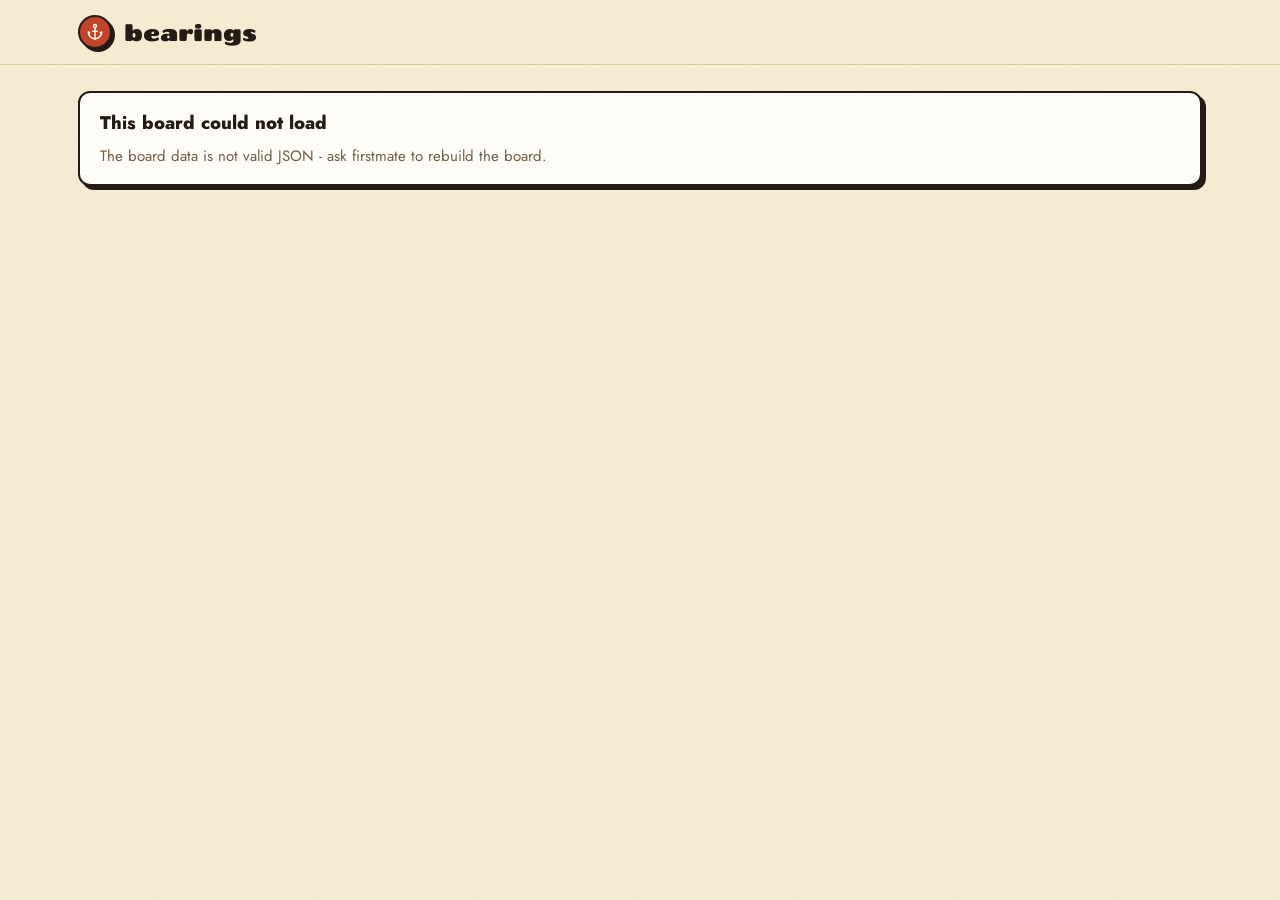
<file: .agents/skills/bearings/assets/board-template.html>
<!doctype html>
<html lang="en">
<head>
<meta charset="utf-8" />
<meta name="viewport" content="width=device-width, initial-scale=1" />
<title>Bearings - fleet board</title>
<style>
/* ============================================================
   Bearings board - Firstmate Design System, inlined for portability.
   Tokens copied verbatim from myfirstmate priv/static/assets/app.css
   (the compiled adoption of .agents/skills/firstmate-design).
   ============================================================ */
@import url("https://fonts.googleapis.com/css2?family=Chango&family=Jost:wght@400;500;600;700;800;900&family=JetBrains+Mono:wght@400;500;600;700&display=swap");

:root {
  --rust-700: #8f2f17; --rust-600: #a93a1f; --rust-500: #c0452a;
  --rust-400: #d35f3f; --rust-300: #e08365; --rust-100: #f4d8c9; --rust-050: #fbece3;
  --navy-700: #1a2238; --navy-600: #222c49; --navy-500: #2a3656;
  --navy-300: #6c7796; --navy-100: #d9deea;
  --gold-600: #b5791c; --gold-500: #e0a52e; --gold-300: #f0d38c; --gold-100: #f8ecc9;
  --ocean-600: #2f6688; --ocean-500: #3c7ea6; --ocean-200: #b6d4e2; --ocean-050: #e8f1f5;
  --sea-700: #234e3a; --sea-500: #2f6b4f; --sea-200: #b9d4c5; --sea-050: #e9f2ec;
  --paper-000: #fbf4e2; --paper-100: #f6ecd3; --paper-200: #f0e3c4; --paper-300: #e7d6ae;
  --cream-line: #ddc89c;
  --ink-900: #241c14; --ink-700: #3f3224; --ink-500: #6f5e46; --ink-300: #9c8a6c;
  --white: #fffdf7;
  --bg-page: var(--paper-100);
  --surface-card: var(--white);
  --surface-card-warm: var(--paper-000);
  --text-strong: var(--ink-900); --text-body: var(--ink-700);
  --text-muted: var(--ink-500); --text-faint: var(--ink-300);
  --border-default: var(--cream-line); --border-soft: var(--paper-300);
  --status-online: var(--sea-500); --status-online-soft: var(--sea-050);
  --status-warn: var(--gold-600); --status-warn-soft: var(--gold-100);
  --status-danger: var(--rust-600); --status-danger-soft: var(--rust-050);
  --status-info: var(--ocean-500); --status-info-soft: var(--ocean-050);
  --font-display: "Chango", "Cooper Black", Rockwell, Georgia, serif;
  --font-sans: "Jost", ui-sans-serif, system-ui, -apple-system, "Segoe UI", Roboto, Helvetica, Arial, sans-serif;
  --font-mono: "JetBrains Mono", ui-monospace, "SF Mono", Menlo, Consolas, monospace;
  --fs-h3: 1.4rem; --fs-h4: 1.15rem; --fs-base: 1rem; --fs-sm: 0.9375rem;
  --fs-xs: 0.8125rem; --fs-2xs: 0.6875rem;
  --ls-caps: 0.16em;
  --radius-xs: 6px; --radius-sm: 9px; --radius-md: 12px; --radius-banner: 7px;
  --radius-lg: 18px; --radius-pill: 999px;
  --shadow-sm: 0 1px 2px rgba(36, 28, 20, 0.06), 0 4px 10px rgba(36, 28, 20, 0.06);
  --shadow-hard: 4px 4px 0 var(--ink-900);
  --shadow-hard-sm: 3px 3px 0 var(--ink-900);
  --texture-paper: url("data:image/svg+xml,%3Csvg xmlns='http://www.w3.org/2000/svg' width='160' height='160'%3E%3Cfilter id='n'%3E%3CfeTurbulence type='fractalNoise' baseFrequency='0.85' numOctaves='2' stitchTiles='stitch'/%3E%3CfeColorMatrix type='saturate' values='0'/%3E%3C/filter%3E%3Crect width='100%25' height='100%25' filter='url(%23n)' opacity='0.045'/%3E%3C/svg%3E");
  --focus-ring: 0 0 0 3px var(--gold-300);
  --container-app: 1180px;
}

* { box-sizing: border-box; }
html, body { margin: 0; padding: 0; }
body {
  font-family: var(--font-sans);
  color: var(--text-body);
  background: var(--bg-page);
  background-image: var(--texture-paper);
  line-height: 1.55;
  -webkit-font-smoothing: antialiased;
}
a { color: inherit; text-decoration: none; }

/* ---- fm-badge (enamel sign-pin), verbatim contract ---- */
.fm-badge {
  display: inline-flex; align-items: center; gap: 6px;
  font-size: var(--fs-2xs); font-weight: 800; line-height: 1;
  padding: 5px 9px 4px; text-transform: uppercase; letter-spacing: 0.07em;
  border-radius: var(--radius-xs); border: 1.5px solid var(--ink-900);
  box-shadow: 2px 2px 0 var(--ink-900); white-space: nowrap;
}
.fm-badge--online  { background: var(--sea-500);  color: var(--paper-000); }
.fm-badge--warn    { background: var(--gold-500); color: var(--navy-700); }
.fm-badge--danger  { background: var(--rust-600); color: var(--paper-000); }
.fm-badge--info    { background: var(--ocean-500); color: var(--paper-000); }
.fm-badge--neutral { background: var(--paper-000); color: var(--ink-900); }
.fm-badge--solid   { background: var(--rust-500); color: var(--paper-000); }

/* ---- fm-btn ---- */
.fm-btn {
  display: inline-flex; align-items: center; justify-content: center; gap: 8px;
  font-family: var(--font-sans); font-weight: 800; line-height: 1; white-space: nowrap;
  border: 2px solid transparent; border-radius: var(--radius-banner); cursor: pointer;
  text-decoration: none; transition: background 120ms, border-color 120ms, transform 120ms, box-shadow 120ms;
}
.fm-btn:focus-visible { outline: none; box-shadow: var(--focus-ring); }
.fm-btn:active { transform: translateY(1px); }
.fm-btn--sm { font-size: var(--fs-xs); padding: 8px 16px; }
.fm-btn--primary { background: var(--rust-500); color: var(--white); border-color: var(--ink-900); box-shadow: var(--shadow-hard-sm); }
.fm-btn--primary:hover { background: var(--rust-600); }
.fm-btn--gold { background: var(--gold-500); color: var(--navy-700); border-color: var(--ink-900); box-shadow: var(--shadow-hard-sm); }
.fm-btn--gold:hover { background: var(--gold-600); color: var(--white); }
.fm-btn[disabled] { opacity: 0.5; cursor: not-allowed; }

/* ---- fm-card ---- */
.fm-card {
  background: var(--surface-card); border: 1px solid var(--border-default);
  border-radius: var(--radius-lg); box-shadow: var(--shadow-sm); overflow: hidden;
}
.fm-card--poster { border: 2px solid var(--ink-900); box-shadow: var(--shadow-hard); border-radius: var(--radius-md); }
.fm-card--warm { background: var(--surface-card-warm); }

/* ---- fm-sign (eyebrow section label) ---- */
.fm-sign {
  display: inline-flex; align-items: center; gap: 8px; font-weight: 800;
  text-transform: uppercase; letter-spacing: var(--ls-caps); font-size: var(--fs-xs);
  line-height: 1; white-space: nowrap;
}
.fm-sign--eyebrow { color: var(--rust-500); }
.fm-sign--muted { color: var(--ink-500); }
.fm-sign svg { width: 14px; height: 14px; }
.fm-ico { width: 1.15em; height: 1.15em; flex: none; vertical-align: -0.18em; }

/* ============================================================
   Board chrome (bb-*) - built on the same tokens
   ============================================================ */
.bb-nav {
  position: sticky; top: 0; z-index: 20;
  background: color-mix(in srgb, var(--paper-100) 86%, transparent);
  backdrop-filter: saturate(150%) blur(10px);
  border-bottom: 1px solid var(--border-default);
}
.bb-nav__inner {
  max-width: var(--container-app); margin: 0 auto; padding: 0 28px; height: 64px;
  display: flex; align-items: center; justify-content: space-between; gap: 16px;
}
.bb-brand { display: inline-flex; align-items: center; gap: 12px; }
.bb-brand__disc {
  display: grid; place-items: center; width: 34px; height: 34px; flex: none;
  border-radius: 999px; background: var(--rust-500); color: var(--paper-000);
  border: 2px solid var(--ink-900); box-shadow: var(--shadow-hard-sm);
}
.bb-brand__disc svg { width: 60%; height: 60%; }
.bb-brand__wm { font-family: var(--font-display); font-size: 23px; color: var(--text-strong); line-height: 1; }
.bb-meta-mono { font-family: var(--font-mono); font-size: var(--fs-xs); color: var(--text-faint); white-space: nowrap; }

.bb-main {
  max-width: var(--container-app); margin: 0 auto;
  padding: 26px 28px 72px; display: flex; flex-direction: column; gap: 22px;
}

/* stat strip */
.bb-stats { display: grid; grid-template-columns: repeat(auto-fit, minmax(150px, 1fr)); gap: 12px; }
.bb-stat {
  display: flex; flex-direction: column; gap: 4px; padding: 14px 16px; min-width: 0;
  background: var(--surface-card-warm); border: 1px solid var(--border-soft); border-radius: var(--radius-md);
}
.bb-stat--call { background: var(--rust-050); border: 2px solid var(--rust-500); }
.bb-stat__num { font-family: var(--font-mono); font-size: var(--fs-h3); font-weight: 600; line-height: 1; color: var(--text-strong); }
.bb-stat--call .bb-stat__num { color: var(--rust-600); }
.bb-stat__label { font-family: var(--font-mono); font-size: var(--fs-2xs); letter-spacing: 0.04em; text-transform: uppercase; color: var(--text-muted); }

.bb-section { display: flex; flex-direction: column; gap: 12px; min-width: 0; }
.bb-section__head { display: flex; align-items: baseline; justify-content: space-between; gap: 12px; }
.bb-cols { display: grid; grid-template-columns: minmax(0,1fr) minmax(0,1fr); gap: 22px; }

/* ---- Captain's Call: one card at a time, dealt off a visible stack ---- */
.bb-callwrap { display: flex; flex-direction: column; gap: 12px; }
/* extra top margin clears the pile edges that poke below the active card */
.bb-stacknav { display: flex; align-items: center; gap: 10px; margin-top: 6px; }
.bb-stacknav__count { flex: 1 1 auto; font-family: var(--font-mono); font-size: var(--fs-xs); color: var(--text-muted); }
.bb-stacknav__btn {
  display: inline-grid; place-items: center; width: 34px; height: 34px; cursor: pointer;
  background: var(--surface-card); color: var(--text-strong);
  border: 1.5px solid var(--border-default); border-radius: var(--radius-sm);
  transition: background 120ms, border-color 120ms;
}
.bb-stacknav__btn:hover { background: var(--paper-100); border-color: var(--ink-500); }
.bb-stacknav__btn:focus-visible { outline: none; box-shadow: var(--focus-ring); }
.bb-stacknav__btn[disabled] { opacity: 0.4; cursor: not-allowed; }
.bb-stacknav__btn svg { width: 16px; height: 16px; }
/* the stack: a squared-up paper pile - solid card faces at slight opposing
   rotations, like dealt cards, not translucent offset rectangles. The pile
   thins as cards are answered: two edges, then one, then none on the last. */
.bb-call { position: relative; display: grid; }
.bb-call::before, .bb-call::after {
  content: ""; position: absolute; inset: 0; z-index: 0;
  background: var(--surface-card); border: 2px solid var(--ink-900);
  border-radius: var(--radius-md); box-shadow: var(--shadow-hard-sm);
}
.bb-call::before { transform: rotate(1.3deg) translate(4px, 5px); }
.bb-call::after  { transform: rotate(-1.1deg) translate(-3px, 9px); }
.bb-call--penult::after { display: none; }
.bb-call--last::before, .bb-call--last::after,
.bb-call--empty::before, .bb-call--empty::after { display: none; }
.bb-call > .bb-decision { grid-area: 1 / 1; z-index: 1; }
.bb-call > .bb-decision[hidden] { display: none; }
.bb-decision { display: flex; flex-direction: column; }
.bb-decision__pad { padding: 18px 20px 16px; display: flex; flex-direction: column; gap: 12px; flex: 1; }
.bb-decision__top { display: flex; align-items: center; justify-content: space-between; gap: 10px; }
.bb-decision__repo { font-family: var(--font-mono); font-size: var(--fs-2xs); color: var(--text-faint); white-space: nowrap; }
.bb-decision__title { margin: 0; font-size: var(--fs-h4); font-weight: 800; color: var(--text-strong); line-height: 1.25; }
.bb-decision__detail { margin: 0; font-size: var(--fs-sm); color: var(--text-muted); line-height: 1.45; }
/* about / decide / recommended - three scannable context rows */
.bb-ctx { display: flex; flex-direction: column; gap: 6px; }
.bb-ctx__row { display: grid; grid-template-columns: 78px minmax(0,1fr); gap: 8px; align-items: baseline; }
.bb-ctx__k { font-family: var(--font-mono); font-size: var(--fs-2xs); letter-spacing: 0.04em;
  text-transform: uppercase; color: var(--text-faint); white-space: nowrap; }
.bb-ctx__v { font-size: var(--fs-sm); color: var(--text-muted); line-height: 1.4; min-width: 0; }
.bb-decision__link { font-family: var(--font-mono); font-size: var(--fs-xs); color: var(--ocean-600); font-weight: 600; overflow: hidden; text-overflow: ellipsis; white-space: nowrap; display: block; }
.bb-decision__link:hover { text-decoration: underline; }
/* One rhythm owner: the answer form is a flex column with the same 12px gap as
   the card pad, and the foot rides margin-top:auto so every Queue answer button
   sits on the same baseline with identical breathing room. */
.bb-decision form { display: flex; flex-direction: column; gap: 12px; flex: 1 1 auto; }
.bb-opts { display: flex; flex-direction: column; gap: 7px; }
.bb-opt {
  display: flex; align-items: flex-start; gap: 10px; padding: 9px 12px; cursor: pointer;
  background: var(--surface-card-warm); border: 1.5px solid var(--border-default);
  border-radius: var(--radius-sm); transition: border-color 120ms, background 120ms;
}
.bb-opt:hover { border-color: var(--ink-300); }
.bb-opt input { accent-color: var(--rust-500); margin-top: 3px; flex: none; }
.bb-opt__body { min-width: 0; flex: 1 1 auto; }
.bb-opt__label { display: block; font-size: var(--fs-sm); font-weight: 700; color: var(--text-strong); line-height: 1.3; }
.bb-opt__hint { display: block; font-size: var(--fs-xs); color: var(--text-muted); line-height: 1.35; margin-top: 1px; }
.bb-opt__rec { flex: none; align-self: center; font-size: var(--fs-2xs); font-weight: 800; text-transform: uppercase;
  letter-spacing: 0.07em; color: var(--navy-700); background: var(--gold-300);
  border: 1px solid var(--gold-600); border-radius: var(--radius-xs); padding: 3px 7px 2px; }
.bb-opt:has(input:checked) { border-color: var(--rust-500); background: var(--rust-050); box-shadow: inset 0 0 0 1px var(--rust-500); }
.bb-decision__foot { display: flex; align-items: center; gap: 10px; margin-top: auto; }
.bb-queued {
  display: none; align-items: center; gap: 6px;
  font-size: var(--fs-2xs); font-weight: 800; text-transform: uppercase; letter-spacing: 0.07em;
  color: var(--sea-700); background: var(--sea-050); border: 1.5px solid var(--sea-200);
  border-radius: var(--radius-xs); padding: 5px 9px 4px;
}
.is-queued .bb-queued { display: inline-flex; }
.bb-limit { display: none; font-size: var(--fs-xs); font-weight: 700; color: var(--status-danger); }
.bb-limit.is-visible { display: inline; }
.bb-freeform { width: 100%; font-family: var(--font-sans); font-size: var(--fs-sm); color: var(--text-strong);
  background: var(--surface-card); border: 1.5px solid var(--border-default); border-radius: var(--radius-sm); padding: 8px 11px; }
.bb-freeform:focus { outline: none; border-color: var(--rust-400); box-shadow: var(--focus-ring); }

/* ---- compact rows (Underway / Landed / Charted) ---- */
.bb-rows { display: flex; flex-direction: column; }
.bb-row {
  display: flex; align-items: center; gap: 12px; padding: 11px 18px;
  border-top: 1px solid var(--border-soft); min-width: 0;
}
.bb-row:first-child { border-top: none; }
.bb-row__main { min-width: 0; flex: 1 1 auto; }
.bb-row__title { font-size: var(--fs-sm); font-weight: 700; color: var(--text-strong); line-height: 1.3;
  overflow: hidden; text-overflow: ellipsis; white-space: nowrap; }
.bb-row__sub { font-size: var(--fs-xs); color: var(--text-muted); line-height: 1.3; margin-top: 1px;
  overflow: hidden; text-overflow: ellipsis; white-space: nowrap; }
.bb-row__id { font-family: var(--font-mono); font-size: var(--fs-2xs); color: var(--text-faint); white-space: nowrap; }
.bb-row__pr { font-family: var(--font-mono); font-size: var(--fs-xs); font-weight: 600; color: var(--ocean-600); white-space: nowrap; }
.bb-row__pr:hover { text-decoration: underline; }
.bb-row__check { width: 26px; height: 26px; border-radius: var(--radius-sm); display: grid; place-items: center; flex: none;
  background: var(--status-online-soft); color: var(--status-online); border: 1.5px solid var(--sea-200); }
.bb-row__check svg { width: 15px; height: 15px; }
.bb-morechip {
  display: inline-flex; align-items: center; gap: 6px; margin: 10px 18px 12px;
  font-size: var(--fs-xs); font-weight: 800; color: var(--text-muted);
  border: 1.5px dashed var(--ink-300); border-radius: var(--radius-pill); padding: 5px 12px; width: fit-content;
}
.bb-empty { padding: 18px; font-size: var(--fs-sm); color: var(--text-muted); }

/* ---- Charted Next dispatch picker ---- */
/* margin:0 kills the UA default checkbox margin so picker rows and spacer rows
   share one text left edge */
.bb-pick { accent-color: var(--rust-500); width: 16px; height: 16px; flex: none; cursor: pointer; margin: 0; }
.bb-pick-spacer { width: 16px; flex: none; }
.bb-dispatch {
  display: flex; align-items: center; gap: 12px; padding: 12px 18px;
  border-top: 1.5px solid var(--border-default); background: var(--paper-100);
}
.bb-dispatch__count { flex: 1 1 auto; font-size: var(--fs-xs); font-weight: 800; color: var(--text-muted);
  text-transform: uppercase; letter-spacing: 0.07em; }

.bb-foot { display: flex; justify-content: flex-end; border-top: 1px solid var(--border-default); padding-top: 14px; }

@media (max-width: 900px) {
  .bb-cols { grid-template-columns: 1fr; }
}
</style>
</head>
<body>

<header class="bb-nav">
  <div class="bb-nav__inner">
    <span class="bb-brand">
      <span class="bb-brand__disc">
        <svg viewBox="0 0 24 24" fill="none" stroke="currentColor" stroke-width="2" stroke-linecap="round" stroke-linejoin="round" aria-hidden="true">
          <path d="M12 6v16"/><path d="m19 13 2-1a9 9 0 0 1-18 0l2 1"/><path d="M9 11h6"/><circle cx="12" cy="4" r="2"/>
        </svg>
      </span>
      <span class="bb-brand__wm">bearings</span>
    </span>
  </div>
</header>

<main class="bb-main">

  <div class="bb-stats" id="bb-stats"></div>

  <div class="bb-cols">
  <section class="bb-section">
    <div class="bb-section__head">
      <span class="fm-sign fm-sign--eyebrow">
        <svg class="fm-ico" viewBox="0 0 24 24" fill="none" stroke="currentColor" stroke-width="2" stroke-linecap="round" stroke-linejoin="round"><path d="M10.268 21a2 2 0 0 0 3.464 0"/><path d="M3.262 15.326A1 1 0 0 0 4 17h16a1 1 0 0 0 .74-1.673C19.41 13.956 18 12.499 18 8A6 6 0 0 0 6 8c0 4.499-1.411 5.956-2.738 7.326"/></svg>
        Captain's Call
      </span>
      <span class="fm-sign fm-sign--muted" id="bb-call-sub"></span>
    </div>
    <div class="bb-callwrap">
      <div class="bb-call" id="bb-call"></div>
      <!-- nav sits under the stack so the active card's top edge aligns with
           the Charted Next card across the row -->
      <div class="bb-stacknav">
        <span class="bb-stacknav__count" id="bb-stack-count">-</span>
        <button type="button" class="bb-stacknav__btn" id="bb-stack-prev" aria-label="Previous card">
          <svg viewBox="0 0 24 24" fill="none" stroke="currentColor" stroke-width="2" stroke-linecap="round" stroke-linejoin="round"><path d="m15 18-6-6 6-6"/></svg>
        </button>
        <button type="button" class="bb-stacknav__btn" id="bb-stack-next" aria-label="Next card">
          <svg viewBox="0 0 24 24" fill="none" stroke="currentColor" stroke-width="2" stroke-linecap="round" stroke-linejoin="round"><path d="m9 18 6-6-6-6"/></svg>
        </button>
      </div>
    </div>
  </section>

  <section class="bb-section">
    <div class="bb-section__head">
      <span class="fm-sign fm-sign--eyebrow">
        <svg class="fm-ico" viewBox="0 0 24 24" fill="none" stroke="currentColor" stroke-width="2" stroke-linecap="round" stroke-linejoin="round"><polyline points="22 12 16 12 14 15 10 15 8 12 2 12"/><path d="M5.45 5.11 2 12v6a2 2 0 0 0 2 2h16a2 2 0 0 0 2-2v-6l-3.45-6.89A2 2 0 0 0 16.76 4H7.24a2 2 0 0 0-1.79 1.11z"/></svg>
        Charted Next
      </span>
      <span class="fm-sign fm-sign--muted" id="bb-charted-sub"></span>
    </div>
    <div class="fm-card fm-card--warm">
      <div class="bb-rows" id="bb-charted"></div>
      <div class="bb-dispatch" id="bb-dispatch" hidden>
        <span class="bb-dispatch__count" id="bb-dispatch-count">nothing picked</span>
        <span class="bb-queued" id="bb-dispatch-queued">
          <svg class="fm-ico" viewBox="0 0 24 24" fill="none" stroke="currentColor" stroke-width="2" stroke-linecap="round" stroke-linejoin="round"><path d="M20 6 9 17l-5-5"/></svg>
          queued
        </span>
        <button type="button" class="fm-btn fm-btn--sm fm-btn--gold" id="bb-dispatch-btn">Queue dispatch order</button>
      </div>
    </div>
  </section>
  </div>

  <div class="bb-cols">
    <section class="bb-section">
      <div class="bb-section__head">
        <span class="fm-sign fm-sign--eyebrow">
          <svg class="fm-ico" viewBox="0 0 24 24" fill="none" stroke="currentColor" stroke-width="2" stroke-linecap="round" stroke-linejoin="round"><path d="M12 10.189V14"/><path d="M12 2v3"/><path d="M19 13V7a2 2 0 0 0-2-2H7a2 2 0 0 0-2 2v6"/><path d="M19.38 20A11.6 11.6 0 0 0 21 14l-8.188-3.639a2 2 0 0 0-1.624 0L3 14a11.6 11.6 0 0 0 2.81 7.76"/><path d="M2 21c.6.5 1.2 1 2.5 1 2.5 0 2.5-2 5-2 1.3 0 1.9.5 2.5 1s1.2 1 2.5 1c2.5 0 2.5-2 5-2 1.3 0 1.9.5 2.5 1"/></svg>
          Underway
        </span>
      </div>
      <div class="fm-card"><div class="bb-rows" id="bb-underway"></div></div>
    </section>

    <section class="bb-section">
      <div class="bb-section__head">
        <span class="fm-sign fm-sign--eyebrow">
          <svg class="fm-ico" viewBox="0 0 24 24" fill="none" stroke="currentColor" stroke-width="2" stroke-linecap="round" stroke-linejoin="round"><path d="M21.801 10A10 10 0 1 1 17 3.335"/><path d="m9 11 3 3L22 4"/></svg>
          Recently Landed
        </span>
      </div>
      <div class="fm-card"><div class="bb-rows" id="bb-landed"></div></div>
    </section>
  </div>

  <footer class="bb-foot">
    <span class="bb-meta-mono" id="bb-provenance">-</span>
  </footer>

</main>

<!-- ONE SLOT. bin/fm-bearings-board.sh build injects the fresh
     fm-bearings-board.v1 payload in place of the placeholder below; everything
     above and below is the shipped template and is never regenerated per run. -->
<script id="bearings-data" type="application/json">
__FM_BEARINGS_BOARD_DATA__
</script>

<script>
(function () {
  "use strict";

  /* Fail closed: a board with unreadable or wrong-schema data says so plainly
     instead of rendering an empty page that looks like an empty fleet. */
  function renderBoardError(msg) {
    var main = document.querySelector(".bb-main");
    main.innerHTML = "";
    var card = document.createElement("div");
    card.className = "fm-card fm-card--poster bb-decision";
    var pad = document.createElement("div");
    pad.className = "bb-decision__pad";
    var h = document.createElement("h3");
    h.className = "bb-decision__title";
    h.textContent = "This board could not load";
    var d = document.createElement("p");
    d.className = "bb-decision__detail";
    d.textContent = msg + " - ask firstmate to rebuild the board.";
    pad.appendChild(h);
    pad.appendChild(d);
    card.appendChild(pad);
    main.appendChild(card);
  }

  var data;
  try {
    data = JSON.parse(document.getElementById("bearings-data").textContent);
  } catch (e) {
    renderBoardError("The board data is not valid JSON");
    return;
  }
  if (!data || data.schema !== "fm-bearings-board.v1") {
    renderBoardError("Unsupported board data schema: " + (data && data.schema ? data.schema : "(none)"));
    return;
  }
  var fleetLists = [data.captains_call, data.underway, data.landed, data.charted];
  var callItemsValid = Array.isArray(data.captains_call) && data.captains_call.every(function (item) {
    return item && typeof item === "object" &&
      typeof item.key === "string" && item.key.length > 0 &&
      typeof item.type === "string" && item.type.length > 0 &&
      typeof item.title === "string" && item.title.length > 0 &&
      Array.isArray(item.options);
  });
  if (!fleetLists.every(Array.isArray) || !callItemsValid) {
    renderBoardError("The board data does not have the required structure");
    return;
  }

  try {
  function el(tag, cls, text) {
    var n = document.createElement(tag);
    if (cls) n.className = cls;
    if (text != null) n.textContent = text;
    return n;
  }
  function badge(tone, text) { return el("span", "fm-badge fm-badge--" + tone, text); }
  /* Warnings ride the charted feed for layout only; they are alarms, not work,
     so every count of queued work excludes them. */
  function isWarning(t) { return t && t.kind === "warning"; }
  function chartedQueued(rows) { return (rows || []).filter(function (t) { return !isWarning(t); }); }
  /* Charted Next reads newest filed first, so the most recently filed upcoming
     work is at the top. ISO filed dates compare as text; a row with no
     comparable date keeps its payload order after every dated row. */
  function chartedOrder(rows) {
    var dated = [], undated = [];
    (rows || []).forEach(function (t) {
      if (t && typeof t.filed === "string" && t.filed) dated.push(t); else undated.push(t);
    });
    dated.sort(function (a, b) { return a.filed < b.filed ? 1 : (a.filed > b.filed ? -1 : 0); });
    return dated.concat(undated);
  }
  var chartedMoreQueued = data.charted_more || 0;
  var chartedMoreWarnings = data.charted_warning_more || 0;
  function utf8ByteLength(text) { return new TextEncoder().encode(text).length; }
  var CHECK_SVG = '<svg class="fm-ico" viewBox="0 0 24 24" fill="none" stroke="currentColor" stroke-width="2" stroke-linecap="round" stroke-linejoin="round"><path d="M20 6 9 17l-5-5"/></svg>';

  document.getElementById("bb-provenance").textContent = data.schema + " · " + data.generated;

  /* stat strip */
  var callTotal = data.captains_call.length;
  var stats = [
    { n: callTotal, l: "need you", call: true },
    { n: data.underway.length, l: "underway" },
    { n: data.landed.length, l: "landed recently" },
    { n: chartedQueued(data.charted).length + chartedMoreQueued, l: "charted next" }
  ];
  var strip = document.getElementById("bb-stats");
  stats.forEach(function (s) {
    var t = el("div", "bb-stat" + (s.call ? " bb-stat--call" : ""));
    t.appendChild(el("span", "bb-stat__num", String(s.n)));
    t.appendChild(el("span", "bb-stat__label", s.l));
    strip.appendChild(t);
  });
  document.getElementById("bb-call-sub").textContent =
    callTotal ? callTotal + " item" + (callTotal === 1 ? "" : "s") + " wait on you, captain" : "nothing needs you, captain";

  /* Captain's Call deck: every item renders as the same full card */
  var deck = document.getElementById("bb-call");
  function ctxRow(k, v, rec) {
    var row = el("div", "bb-ctx__row" + (rec ? " bb-ctx__row--rec" : ""));
    row.appendChild(el("span", "bb-ctx__k", k));
    row.appendChild(el("span", "bb-ctx__v", v));
    return row;
  }

  data.captains_call.forEach(function (item) {
    var card = el("div", "fm-card fm-card--poster bb-decision");
    var pad = el("div", "bb-decision__pad");

    var top = el("div", "bb-decision__top");
    if (item.type === "merge") {
      top.appendChild(badge("online", "checks green"));
      top.appendChild(badge(item.risk === "low" ? "neutral" : "warn", "risk " + item.risk));
    } else {
      top.appendChild(badge("solid", "decision"));
      top.appendChild(el("span", "bb-decision__repo", item.repo));
    }
    pad.appendChild(top);

    pad.appendChild(el("h3", "bb-decision__title", item.title));

    if (item.type === "merge") {
      if (item.detail) pad.appendChild(el("p", "bb-decision__detail", item.detail));
      if (item.pr_url) {
        var pr = el("a", "bb-decision__link", item.pr_url);
        pr.href = item.pr_url; pr.target = "_blank"; pr.rel = "noopener";
        pad.appendChild(pr);
      }
    } else {
      /* the rec marker on the option itself carries the recommendation */
      var ctx = el("div", "bb-ctx");
      if (item.about) ctx.appendChild(ctxRow("about", item.about));
      if (item.decide) ctx.appendChild(ctxRow("decide", item.decide));
      pad.appendChild(ctx);
    }

    var form = document.createElement("form");
    form.setAttribute("data-lavish-question", item.key);
    var opts = el("div", "bb-opts");
    item.options.forEach(function (o) {
      var lab = el("label", "bb-opt");
      var input = document.createElement("input");
      input.type = "radio"; input.name = "answer"; input.value = o.value;
      lab.appendChild(input);
      var body = el("span", "bb-opt__body");
      body.appendChild(el("span", "bb-opt__label", o.label));
      if (o.hint) body.appendChild(el("span", "bb-opt__hint", o.hint));
      lab.appendChild(body);
      if (item.recommend_value && o.value === item.recommend_value) {
        lab.appendChild(el("span", "bb-opt__rec", "rec"));
      }
      opts.appendChild(lab);
    });
    form.appendChild(opts);

    if (item.allow_freeform) {
      var ff = document.createElement("input");
      ff.type = "text"; ff.name = "note"; ff.className = "bb-freeform";
      ff.placeholder = item.freeform_hint || "or answer in your own words…";
      form.appendChild(ff);
    }

    var foot = el("div", "bb-decision__foot");
    var btn = el("button", "fm-btn fm-btn--sm " + (item.type === "merge" ? "fm-btn--gold" : "fm-btn--primary"), "Queue answer");
    btn.type = "submit";
    foot.appendChild(btn);
    var q = el("span", "bb-queued");
    q.innerHTML = CHECK_SVG + " queued";
    foot.appendChild(q);
    var answerLimit = el("span", "bb-limit");
    answerLimit.setAttribute("role", "alert");
    foot.appendChild(answerLimit);
    form.appendChild(foot);

    form.addEventListener("submit", function (ev) {
      ev.preventDefault();
      answerLimit.classList.remove("is-visible");
      var fd = new FormData(form);
      var value = fd.get("answer");
      var note = (fd.get("note") || "").trim();
      var displayAnswer = value ? (note ? value + " - " + note : value) : note;
      if (!displayAnswer) return;
      if (utf8ByteLength(displayAnswer) > 512) {
        answerLimit.textContent = "Answer is too long to queue (512 bytes maximum).";
        answerLimit.classList.add("is-visible");
        return;
      }
      if (window.lavish && window.lavish.queuePrompt) {
        /* The versioned context keeps the selected option separate from its
           note, while close carries the composer-declared completion mode. */
        var ctxData = {
          schema: "fm-bearings-answer.v1",
          question: item.key,
          selection: value || "",
          note: note
        };
        if (item.close) ctxData.close = item.close;
        window.lavish.queuePrompt(
          "Captain's Call answer - " + item.title + ": " + displayAnswer,
          { tag: "choice", text: item.title + " -> " + displayAnswer, element: form,
            data: ctxData }
        );
      }
      card.classList.add("is-queued");
      /* deal the next card once this one is answered */
      setTimeout(function () { showCard(active < cards.length - 1 ? active + 1 : active); }, 450);
    });

    pad.appendChild(form);
    card.appendChild(pad);
    deck.appendChild(card);
  });

  /* stack navigation: one card at a time, dealt off the pile */
  var cards = Array.prototype.slice.call(deck.children);
  var active = 0;
  var stackCount = document.getElementById("bb-stack-count");
  var stackPrev = document.getElementById("bb-stack-prev");
  var stackNext = document.getElementById("bb-stack-next");
  var stackNav = stackCount.parentNode;
  function showCard(i) {
    active = Math.max(0, Math.min(cards.length - 1, i));
    cards.forEach(function (c, j) { c.hidden = j !== active; });
    var answered = deck.querySelectorAll(".is-queued").length;
    stackCount.textContent = "card " + (active + 1) + " of " + cards.length +
      (answered ? " · " + answered + " answered" : "");
    stackPrev.disabled = active === 0;
    stackNext.disabled = active === cards.length - 1;
    /* the pile thins as the deal approaches the bottom */
    deck.classList.toggle("bb-call--penult", active === cards.length - 2);
    deck.classList.toggle("bb-call--last", active === cards.length - 1);
  }
  if (cards.length) {
    stackPrev.addEventListener("click", function () { showCard(active - 1); });
    stackNext.addEventListener("click", function () { showCard(active + 1); });
    showCard(0);
  } else {
    deck.classList.add("bb-call--empty");
    deck.appendChild(el("div", "bb-empty", "Nothing needs your action right now."));
    stackNav.hidden = true;
  }

  /* Underway */
  var uw = document.getElementById("bb-underway");
  if (!data.underway.length) uw.appendChild(el("div", "bb-empty", "Nothing is underway."));
  data.underway.forEach(function (t) {
    var row = el("div", "bb-row");
    row.appendChild(badge(t.state === "working" ? "online" : "info", t.state));
    var main = el("div", "bb-row__main");
    /* the snapshot's durable name-or-id label leads the row so a scan says
       WHICH task this is; the run status keeps its place on the second line */
    main.appendChild(el("div", "bb-row__title", t.name));
    /* captain-facing rows name the repo; the internal task id shows only when
       no repo is known */
    main.appendChild(el("div", "bb-row__sub",
      t.doing + " · " + t.kind + " · " + (t.repo || t.id)));
    row.appendChild(main);
    uw.appendChild(row);
  });

  /* Landed */
  var ld = document.getElementById("bb-landed");
  if (!data.landed.length) ld.appendChild(el("div", "bb-empty", "No recent completions are in the current baseline."));
  data.landed.forEach(function (t) {
    var row = el("div", "bb-row");
    var chk = el("span", "bb-row__check");
    chk.innerHTML = '<svg viewBox="0 0 24 24" fill="none" stroke="currentColor" stroke-width="2" stroke-linecap="round" stroke-linejoin="round"><path d="M20 6 9 17l-5-5"/></svg>';
    row.appendChild(chk);
    var main = el("div", "bb-row__main");
    main.appendChild(el("div", "bb-row__title", t.what));
    main.appendChild(el("div", "bb-row__sub", (t.repo || t.id) + " · " + t.owner));
    row.appendChild(main);
    if (t.pr_url) {
      var a = el("a", "bb-row__pr", "#" + t.pr_url.split("/").pop());
      a.href = t.pr_url; a.title = t.pr_url; a.target = "_blank"; a.rel = "noopener";
      row.appendChild(a);
    }
    ld.appendChild(row);
  });

  /* Charted Next + dispatch picker */
  var ch = document.getElementById("bb-charted");
  var bar = document.getElementById("bb-dispatch");
  var barCount = document.getElementById("bb-dispatch-count");
  var barBtn = document.getElementById("bb-dispatch-btn");
  var anyPickable = false;

  function pickedIds() {
    return Array.prototype.map.call(ch.querySelectorAll(".bb-pick:checked"), function (c) { return c.value; });
  }
  function refreshBar(limitMessage) {
    var n = pickedIds().length;
    barCount.textContent = limitMessage || (n ? n + " picked for dispatch" : "pick queued work to dispatch");
    barBtn.disabled = !n;
  }

  if (!chartedQueued(data.charted).length && !chartedMoreQueued) {
    ch.appendChild(el("div", "bb-empty", "Nothing is queued."));
  }
  chartedOrder(data.charted).forEach(function (t) {
    var row = el("div", "bb-row");
    if (t.dispatchable && !isWarning(t)) {
      anyPickable = true;
      var pick = document.createElement("input");
      pick.type = "checkbox"; pick.className = "bb-pick"; pick.value = t.id;
      pick.setAttribute("aria-label", "Pick " + t.id + " for dispatch");
      pick.addEventListener("change", function () {
        if (pick.checked && utf8ByteLength(pickedIds().join(",")) > 512) {
          pick.checked = false;
          refreshBar("Selection limit reached (512 bytes maximum). ");
          return;
        }
        refreshBar();
      });
      row.appendChild(pick);
    } else {
      row.appendChild(el("span", "bb-pick-spacer"));
    }
    var main = el("div", "bb-row__main");
    main.appendChild(el("div", "bb-row__title", t.title));
    /* second line keeps the title uncrowded in the half-width column */
    var chSub = t.repo || t.id;
    main.appendChild(el("div", "bb-row__sub", t.reason ? t.reason + " · " + chSub : chSub));
    row.appendChild(main);
    if (isWarning(t)) row.appendChild(badge("danger", "needs repair"));
    else if (t.reason) row.appendChild(badge("warn", "waiting"));
    ch.appendChild(row);
  });
  var chartedShown = chartedQueued(data.charted).length;
  var chartedTotal = chartedShown + chartedMoreQueued;
  document.getElementById("bb-charted-sub").textContent =
    chartedMoreQueued ? "showing " + chartedShown + " of " + chartedTotal : "";
  if (chartedMoreQueued) {
    ch.appendChild(el("span", "bb-morechip", "+" + chartedMoreQueued + " more queued - ask firstmate for the full chart"));
  }
  if (chartedMoreWarnings) {
    ch.appendChild(el("span", "bb-morechip", "+" + chartedMoreWarnings + " more repair warning" + (chartedMoreWarnings === 1 ? "" : "s") + " - ask firstmate for the full chart"));
  }

  if (anyPickable) {
    bar.hidden = false;
    refreshBar();
    barBtn.addEventListener("click", function () {
      var ids = pickedIds();
      var dispatchAnswer = ids.join(",");
      if (!ids.length) return;
      if (utf8ByteLength(dispatchAnswer) > 512) {
        refreshBar("Selection is too long to queue (512 bytes maximum). ");
        return;
      }
      if (window.lavish && window.lavish.queuePrompt) {
        window.lavish.queuePrompt(
          "Dispatch order - start this queued work now: " + ids.join(", "),
          { tag: "choice", text: "Dispatch: " + ids.join(", "), element: bar,
            queueKey: "dispatch.charted",
            data: { question: "dispatch.charted", answer: dispatchAnswer } }
        );
      }
      bar.classList.add("is-queued");
    });
  }
  } catch (e) {
    renderBoardError("The board data could not be rendered");
  }
})();
</script>
</body>
</html>
</file>
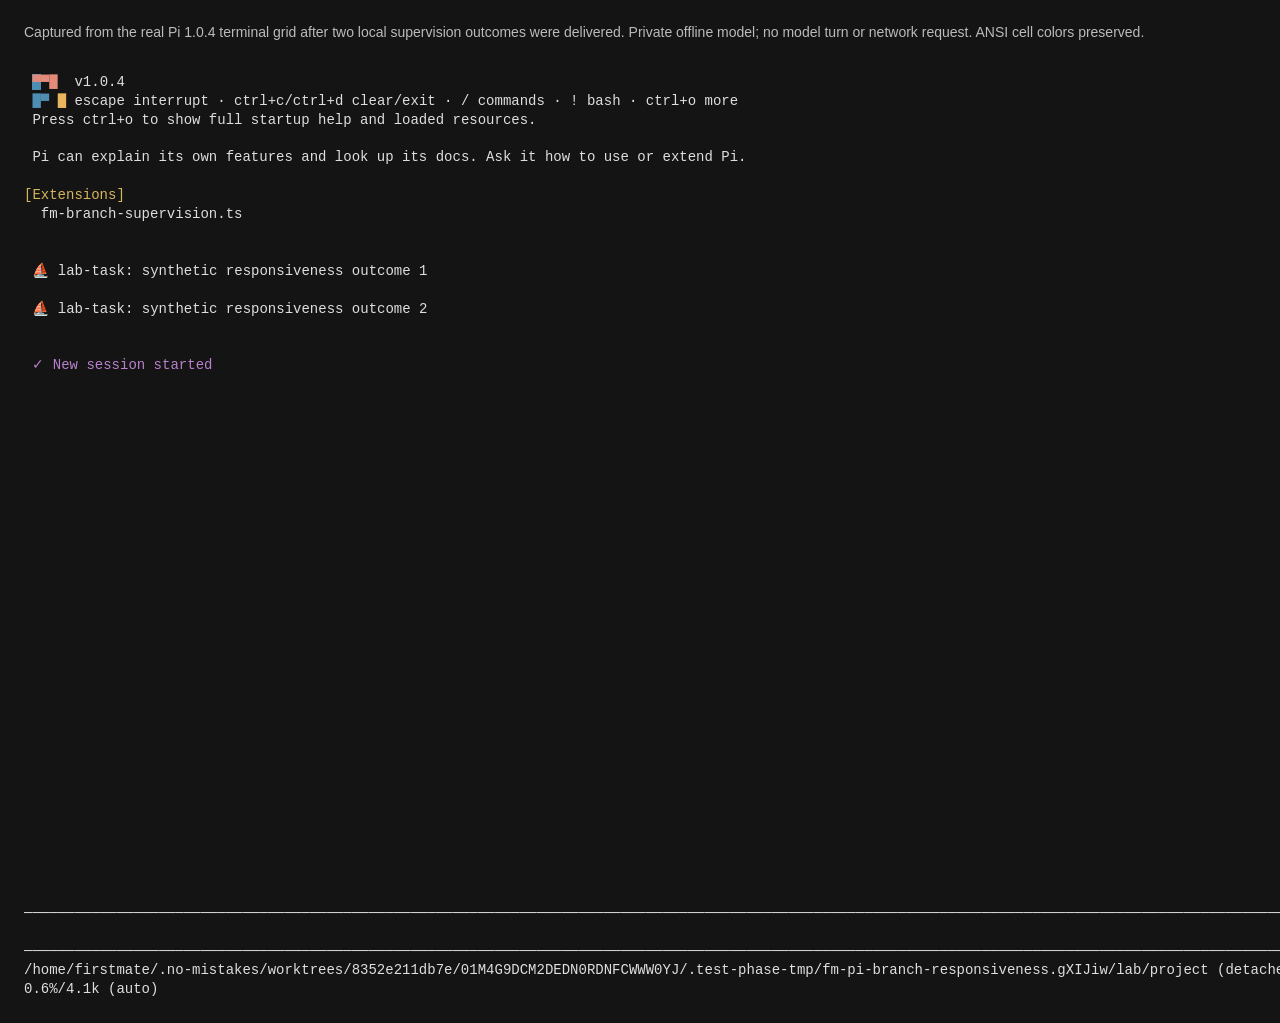
<file: .no-mistakes/evidence/fm/upstream-absorb-oct/round2-pi-live-grid.html>
<!doctype html><html lang="en"><meta charset="utf-8"><title>Real offline Pi supervision terminal capture</title><style>body{background:#141414;color:#dedede;margin:24px}pre{font:14px/1.35 monospace;white-space:pre}p{font:14px sans-serif;color:#bbb}</style><p>Captured from the real Pi 1.0.4 terminal grid after two local supervision outcomes were delivered. Private offline model; no model turn or network request. ANSI cell colors preserved.</p><pre><span style="">
 </span><span style="color:#e48a7a;background:#4f8eb3">▀</span><span style="color:#e48a7a">▀█</span><span style="">  </span><span style="">v1.0.4</span><span style="">
 </span><span style="color:#4f8eb3">█▀</span><span style=""> </span><span style="color:#eab65d">█</span><span style=""> </span><span style="">escape interrupt · ctrl+c/ctrl+d clear/exit · / commands · ! bash · ctrl+o more</span><span style="">
 </span><span style="">Press ctrl+o to show full startup help and loaded resources.</span><span style="">

 </span><span style="">Pi can explain its own features and look up its docs. Ask it how to use or extend Pi.</span><span style="">

</span><span style="color:#d6b55b">[Extensions]</span><span style="">
</span><span style="">  fm-branch-supervision.ts</span><span style="">


 </span><span style="">⛵ lab-task: synthetic responsiveness outcome 1</span><span style="">

 </span><span style="">⛵ lab-task: synthetic responsiveness outcome 2</span><span style="">


 </span><span style="color:#b880cc">✓ New session started</span><span style="">




























</span><span style="">────────────────────────────────────────────────────────────────────────────────────────────────────────────────────────────────────────────────────────────────────────────────────────────────────────
</span><span style=""> </span><span style="">
</span><span style="">────────────────────────────────────────────────────────────────────────────────────────────────────────────────────────────────────────────────────────────────────────────────────────────────────────
/home/firstmate/.no-mistakes/worktrees/8352e211db7e/01M4G9DCM2DEDN0RDNFCWWW0YJ/.test-phase-tmp/fm-pi-branch-responsiveness.gXIJiw/lab/project (detached)</span><span style="">
</span><span style="">0.6%/4.1k (auto)                                                                                                                                                                                 offline
</span></pre></html>
</file>
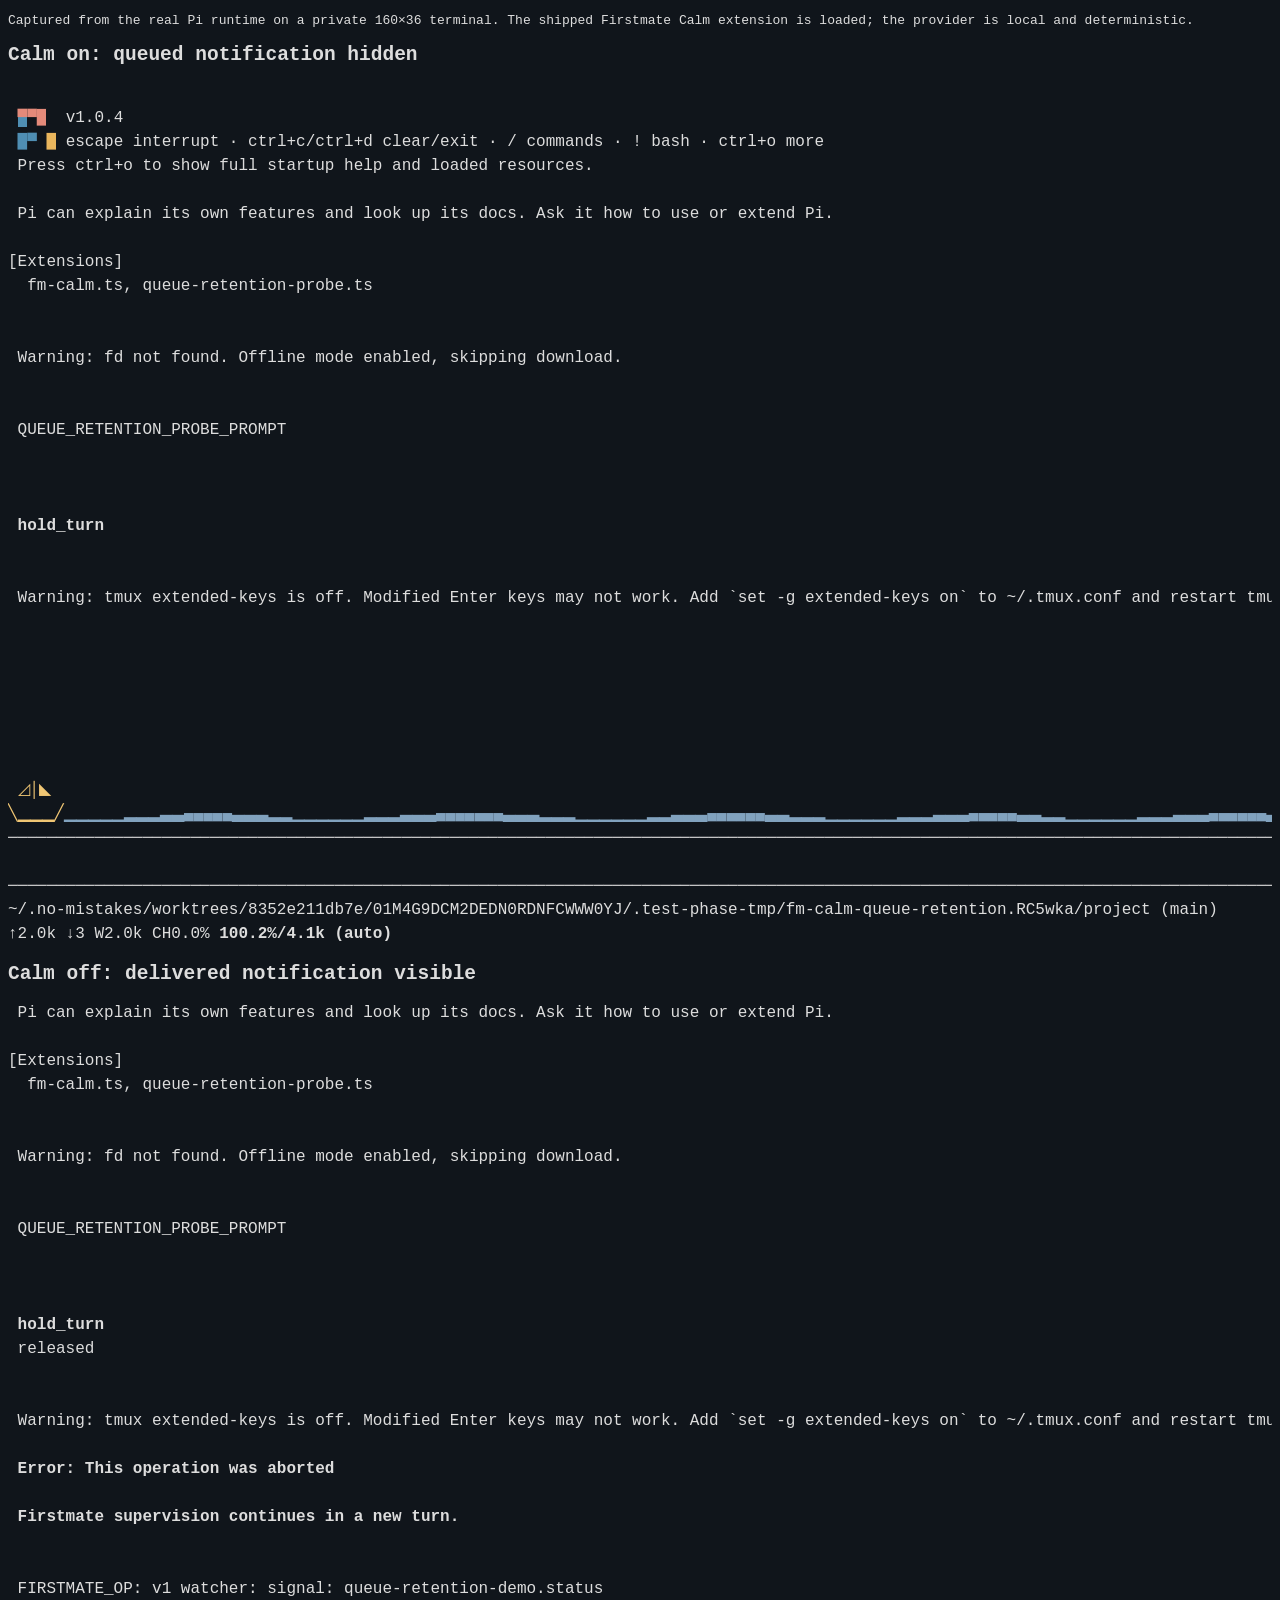
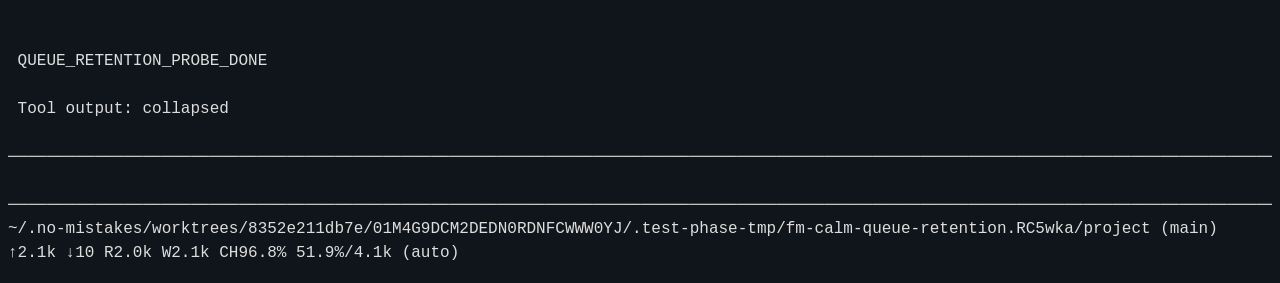
<file: .no-mistakes/evidence/fm/upstream-absorb-oct/round3-pi-terminal.html>
<!doctype html><meta charset="utf-8"><title>Real Pi terminal captures</title><style>body{background:#10151b;color:#ddd;font-family:monospace}pre{font:16px/24px monospace;white-space:pre;overflow:auto}</style><p>Captured from the real Pi runtime on a private 160×36 terminal. The shipped Firstmate Calm extension is loaded; the provider is local and deterministic.</p><h2>Calm on: queued notification hidden</h2><pre><span style="color:#dddddd;background:#10151b;font-weight:normal"></span>
<span style="color:#dddddd;background:#10151b;font-weight:normal"> </span><span style="color:#e48a7a;background:#10151b;font-weight:normal"></span><span style="color:#e48a7a;background:#4f8eb3;font-weight:normal">▀</span><span style="color:#e48a7a;background:#10151b;font-weight:normal">▀█</span><span style="color:#dddddd;background:#10151b;font-weight:normal">  </span><span style="color:#dddddd;background:#10151b;font-weight:normal">v1.0.4</span><span style="color:#dddddd;background:#10151b;font-weight:normal"></span>
<span style="color:#dddddd;background:#10151b;font-weight:normal"> </span><span style="color:#4f8eb3;background:#10151b;font-weight:normal">█▀</span><span style="color:#dddddd;background:#10151b;font-weight:normal"> </span><span style="color:#eab65d;background:#10151b;font-weight:normal">█</span><span style="color:#dddddd;background:#10151b;font-weight:normal"> </span><span style="color:#dddddd;background:#10151b;font-weight:normal">escape interrupt · ctrl+c/ctrl+d clear/exit · / commands · ! bash · ctrl+o more</span><span style="color:#dddddd;background:#10151b;font-weight:normal"></span>
<span style="color:#dddddd;background:#10151b;font-weight:normal"> </span><span style="color:#dddddd;background:#10151b;font-weight:normal">Press ctrl+o to show full startup help and loaded resources.</span><span style="color:#dddddd;background:#10151b;font-weight:normal"></span>
<span style="color:#dddddd;background:#10151b;font-weight:normal"></span>
<span style="color:#dddddd;background:#10151b;font-weight:normal"> </span><span style="color:#dddddd;background:#10151b;font-weight:normal">Pi can explain its own features and look up its docs. Ask it how to use or extend Pi.</span><span style="color:#dddddd;background:#10151b;font-weight:normal"></span>
<span style="color:#dddddd;background:#10151b;font-weight:normal"></span>
<span style="color:#dddddd;background:#10151b;font-weight:normal"></span><span style="color:#dddddd;background:#10151b;font-weight:normal">[Extensions]</span><span style="color:#dddddd;background:#10151b;font-weight:normal"></span>
<span style="color:#dddddd;background:#10151b;font-weight:normal"></span><span style="color:#dddddd;background:#10151b;font-weight:normal">  fm-calm.ts, queue-retention-probe.ts</span><span style="color:#dddddd;background:#10151b;font-weight:normal"></span>
<span style="color:#dddddd;background:#10151b;font-weight:normal"></span>
<span style="color:#dddddd;background:#10151b;font-weight:normal"></span>
<span style="color:#dddddd;background:#10151b;font-weight:normal"> </span><span style="color:#dddddd;background:#10151b;font-weight:normal">Warning: fd not found. Offline mode enabled, skipping download.</span><span style="color:#dddddd;background:#10151b;font-weight:normal"></span>
<span style="color:#dddddd;background:#10151b;font-weight:normal"></span>
<span style="color:#dddddd;background:#10151b;font-weight:normal"></span>
<span style="color:#dddddd;background:#10151b;font-weight:normal"> QUEUE_RETENTION_PROBE_PROMPT</span>
<span style="color:#dddddd;background:#10151b;font-weight:normal"></span>
<span style="color:#dddddd;background:#10151b;font-weight:normal"></span>
<span style="color:#dddddd;background:#10151b;font-weight:normal"></span>
<span style="color:#dddddd;background:#10151b;font-weight:normal"> </span><span style="color:#dddddd;background:#10151b;font-weight:bold">hold_turn</span><span style="color:#dddddd;background:#10151b;font-weight:normal"></span>
<span style="color:#dddddd;background:#10151b;font-weight:normal"></span>
<span style="color:#dddddd;background:#10151b;font-weight:normal"></span>
<span style="color:#dddddd;background:#10151b;font-weight:normal"> </span><span style="color:#dddddd;background:#10151b;font-weight:normal">Warning: tmux extended-keys is off. Modified Enter keys may not work. Add `set -g extended-keys on` to ~/.tmux.conf and restart tmux.</span><span style="color:#dddddd;background:#10151b;font-weight:normal"></span>
<span style="color:#dddddd;background:#10151b;font-weight:normal"></span>
<span style="color:#dddddd;background:#10151b;font-weight:normal"></span>
<span style="color:#dddddd;background:#10151b;font-weight:normal"></span>
<span style="color:#dddddd;background:#10151b;font-weight:normal"></span>
<span style="color:#dddddd;background:#10151b;font-weight:normal"></span>
<span style="color:#dddddd;background:#10151b;font-weight:normal"></span>
<span style="color:#dddddd;background:#10151b;font-weight:normal"></span>
<span style="color:#dddddd;background:#10151b;font-weight:normal"> </span><span style="color:#f0c674;background:#10151b;font-weight:normal">◿│◣</span><span style="color:#dddddd;background:#10151b;font-weight:normal"></span>
<span style="color:#dddddd;background:#10151b;font-weight:normal"></span><span style="color:#f0c674;background:#10151b;font-weight:normal">╲▁▁▁╱</span><span style="color:#81a2be;background:#10151b;font-weight:normal">▁▁▁▁▁▂▂▂▃▃▄▄▄▄▄▃▃▃▂▂▁▁▁▁▁▁▂▂▂▃▃▃▄▄▄▄▄▄▄▃▃▃▂▂▂▁▁▁▁▁▁▂▂▃▃▃▄▄▄▄▄▄▃▃▂▂▂▁▁▁▁▁▁▂▂▂▃▃▃▄▄▄▄▄▃▃▂▂▁▁▁▁▁▁▂▂▂▃▃▃▄▄▄▄▄▄▃▃▃▂▂▂▁▁▁▁▁▁▂▂▂▃▃▃▄▄▄▄▄▄▃▃▂▂▁▁▁▁▁▂▂▂▃▃▄▄▄▄▄▃▃▃▂▂▁</span>
<span style="color:#81a2be;background:#10151b;font-weight:normal"></span><span style="color:#81a2be;background:#10151b;font-weight:normal"></span><span style="color:#dddddd;background:#10151b;font-weight:normal">────────────────────────────────────────────────────────────────────────────────────────────────────────────────────────────────────────────────────────────────</span>
<span style="color:#dddddd;background:#10151b;font-weight:normal"></span><span style="color:#dddddd;background:#10151b;font-weight:normal"> </span><span style="color:#dddddd;background:#10151b;font-weight:normal"></span>
<span style="color:#dddddd;background:#10151b;font-weight:normal"></span><span style="color:#dddddd;background:#10151b;font-weight:normal">────────────────────────────────────────────────────────────────────────────────────────────────────────────────────────────────────────────────────────────────</span>
<span style="color:#dddddd;background:#10151b;font-weight:normal">~/.no-mistakes/worktrees/8352e211db7e/01M4G9DCM2DEDN0RDNFCWWW0YJ/.test-phase-tmp/fm-calm-queue-retention.RC5wka/project (main)</span><span style="color:#dddddd;background:#10151b;font-weight:normal"></span>
<span style="color:#dddddd;background:#10151b;font-weight:normal"></span><span style="color:#dddddd;background:#10151b;font-weight:normal">↑2.0k ↓3 W2.0k CH0.0% </span><span style="color:#dddddd;background:#10151b;font-weight:bold">100.2%/4.1k (auto)</span><span style="color:#dddddd;background:#10151b;font-weight:bold">                                                                                                           deterministic</span>
</pre><h2>Calm off: delivered notification visible</h2><pre><span style="color:#dddddd;background:#10151b;font-weight:normal"> </span><span style="color:#dddddd;background:#10151b;font-weight:normal">Pi can explain its own features and look up its docs. Ask it how to use or extend Pi.</span><span style="color:#dddddd;background:#10151b;font-weight:normal"></span>
<span style="color:#dddddd;background:#10151b;font-weight:normal"></span>
<span style="color:#dddddd;background:#10151b;font-weight:normal"></span><span style="color:#dddddd;background:#10151b;font-weight:normal">[Extensions]</span><span style="color:#dddddd;background:#10151b;font-weight:normal"></span>
<span style="color:#dddddd;background:#10151b;font-weight:normal"></span><span style="color:#dddddd;background:#10151b;font-weight:normal">  fm-calm.ts, queue-retention-probe.ts</span><span style="color:#dddddd;background:#10151b;font-weight:normal"></span>
<span style="color:#dddddd;background:#10151b;font-weight:normal"></span>
<span style="color:#dddddd;background:#10151b;font-weight:normal"></span>
<span style="color:#dddddd;background:#10151b;font-weight:normal"> </span><span style="color:#dddddd;background:#10151b;font-weight:normal">Warning: fd not found. Offline mode enabled, skipping download.</span><span style="color:#dddddd;background:#10151b;font-weight:normal"></span>
<span style="color:#dddddd;background:#10151b;font-weight:normal"></span>
<span style="color:#dddddd;background:#10151b;font-weight:normal"></span>
<span style="color:#dddddd;background:#10151b;font-weight:normal"> QUEUE_RETENTION_PROBE_PROMPT</span>
<span style="color:#dddddd;background:#10151b;font-weight:normal"></span>
<span style="color:#dddddd;background:#10151b;font-weight:normal"></span>
<span style="color:#dddddd;background:#10151b;font-weight:normal"></span>
<span style="color:#dddddd;background:#10151b;font-weight:normal"> </span><span style="color:#dddddd;background:#10151b;font-weight:bold">hold_turn</span><span style="color:#dddddd;background:#10151b;font-weight:normal"></span>
<span style="color:#dddddd;background:#10151b;font-weight:normal"> </span><span style="color:#dddddd;background:#10151b;font-weight:normal">released</span><span style="color:#dddddd;background:#10151b;font-weight:normal"></span>
<span style="color:#dddddd;background:#10151b;font-weight:normal"></span>
<span style="color:#dddddd;background:#10151b;font-weight:normal"></span>
<span style="color:#dddddd;background:#10151b;font-weight:normal"> </span><span style="color:#dddddd;background:#10151b;font-weight:normal">Warning: tmux extended-keys is off. Modified Enter keys may not work. Add `set -g extended-keys on` to ~/.tmux.conf and restart tmux.</span><span style="color:#dddddd;background:#10151b;font-weight:normal"></span>
<span style="color:#dddddd;background:#10151b;font-weight:normal"></span>
<span style="color:#dddddd;background:#10151b;font-weight:normal"> </span><span style="color:#dddddd;background:#10151b;font-weight:bold">Error: This operation was aborted</span><span style="color:#dddddd;background:#10151b;font-weight:bold"></span>
<span style="color:#dddddd;background:#10151b;font-weight:bold"></span>
<span style="color:#dddddd;background:#10151b;font-weight:bold"> </span><span style="color:#dddddd;background:#10151b;font-weight:bold">Firstmate supervision continues in a new turn.</span><span style="color:#dddddd;background:#10151b;font-weight:normal"></span>
<span style="color:#dddddd;background:#10151b;font-weight:normal"></span>
<span style="color:#dddddd;background:#10151b;font-weight:normal"></span>
<span style="color:#dddddd;background:#10151b;font-weight:normal"> ⁣FIRSTMATE_OP: v1 watcher: signal: queue-retention-demo.status</span>
<span style="color:#dddddd;background:#10151b;font-weight:normal"></span>
<span style="color:#dddddd;background:#10151b;font-weight:normal"></span>
<span style="color:#dddddd;background:#10151b;font-weight:normal"> QUEUE_RETENTION_PROBE_DONE</span>
<span style="color:#dddddd;background:#10151b;font-weight:normal"></span>
<span style="color:#dddddd;background:#10151b;font-weight:normal"> </span><span style="color:#dddddd;background:#10151b;font-weight:normal">Tool output: collapsed</span><span style="color:#dddddd;background:#10151b;font-weight:normal"></span>
<span style="color:#dddddd;background:#10151b;font-weight:normal"></span>
<span style="color:#dddddd;background:#10151b;font-weight:normal"></span><span style="color:#dddddd;background:#10151b;font-weight:normal">────────────────────────────────────────────────────────────────────────────────────────────────────────────────────────────────────────────────────────────────</span>
<span style="color:#dddddd;background:#10151b;font-weight:normal"></span><span style="color:#dddddd;background:#10151b;font-weight:normal"> </span><span style="color:#dddddd;background:#10151b;font-weight:normal"></span>
<span style="color:#dddddd;background:#10151b;font-weight:normal"></span><span style="color:#dddddd;background:#10151b;font-weight:normal">────────────────────────────────────────────────────────────────────────────────────────────────────────────────────────────────────────────────────────────────</span>
<span style="color:#dddddd;background:#10151b;font-weight:normal">~/.no-mistakes/worktrees/8352e211db7e/01M4G9DCM2DEDN0RDNFCWWW0YJ/.test-phase-tmp/fm-calm-queue-retention.RC5wka/project (main)</span><span style="color:#dddddd;background:#10151b;font-weight:normal"></span>
<span style="color:#dddddd;background:#10151b;font-weight:normal"></span><span style="color:#dddddd;background:#10151b;font-weight:normal">↑2.1k ↓10 R2.0k W2.1k CH96.8% 51.9%/4.1k (auto)                                                                                                    deterministic</span>
</pre>
</file>
